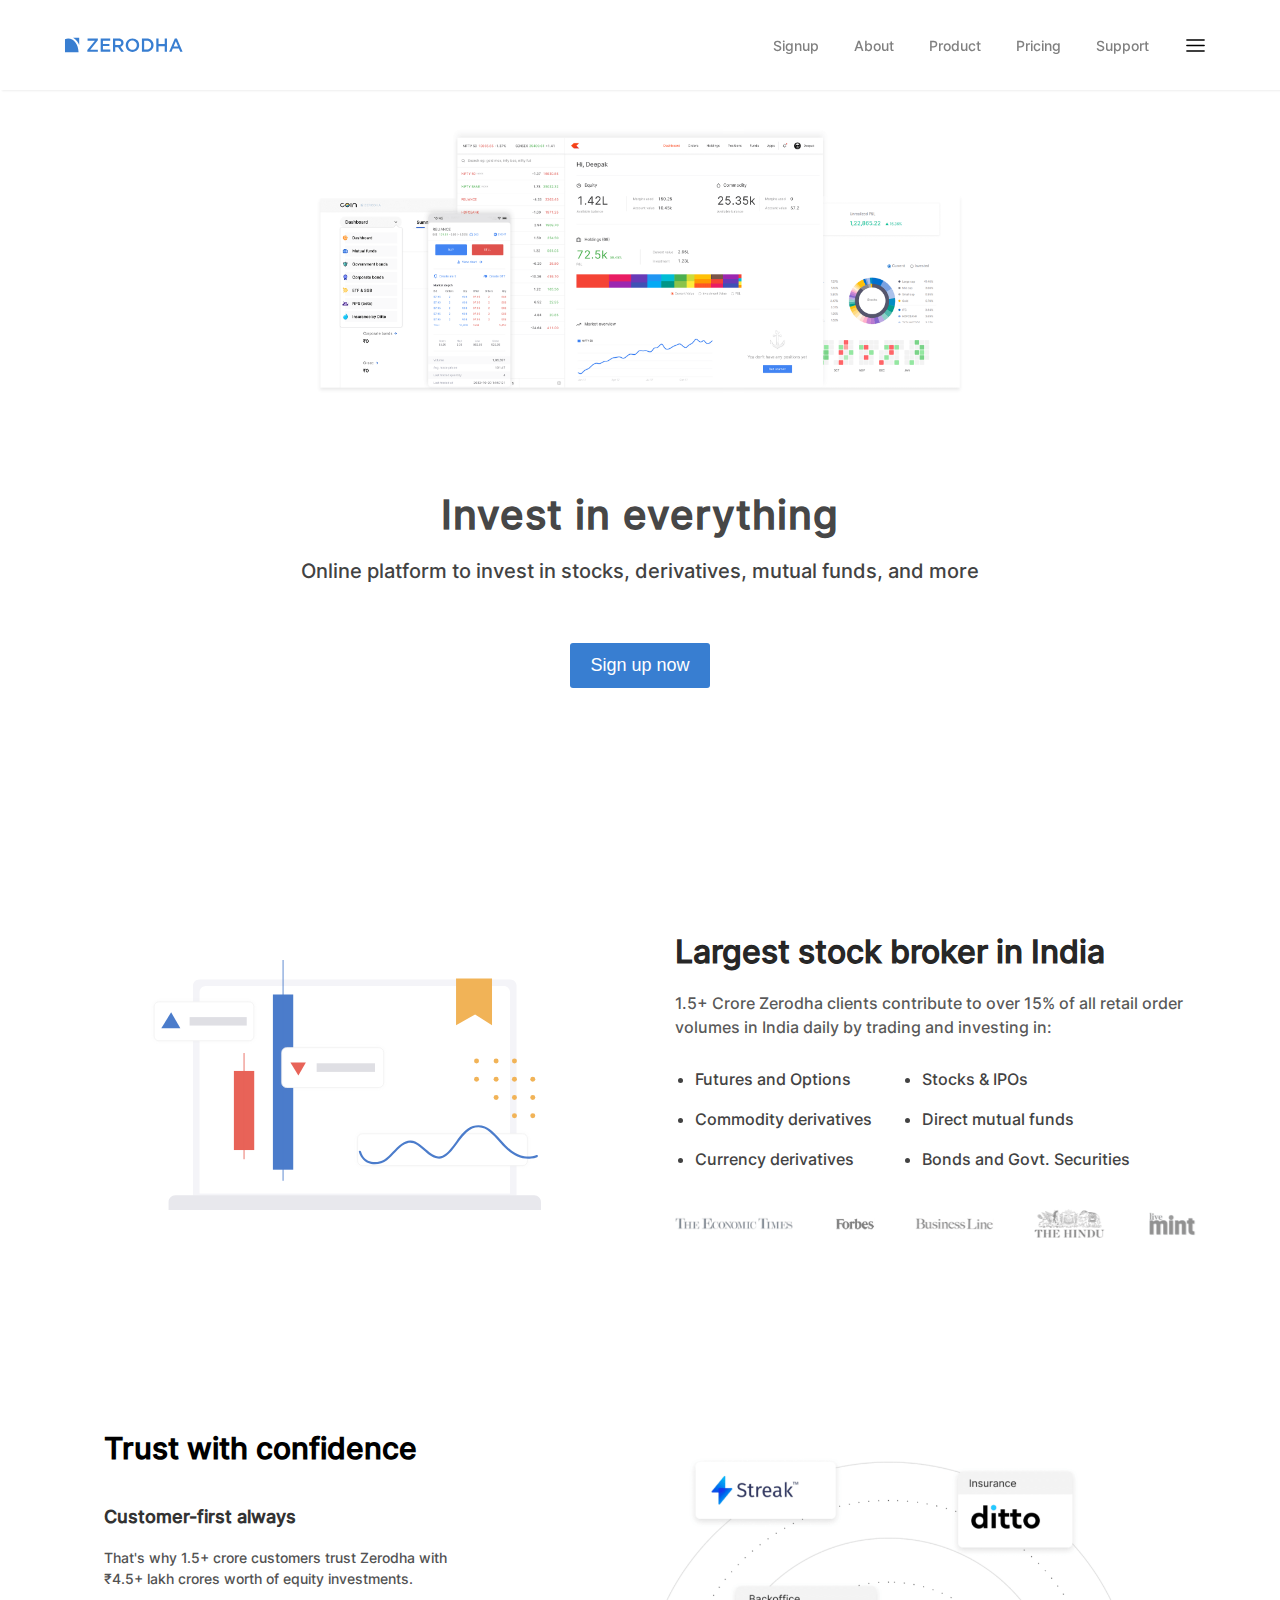
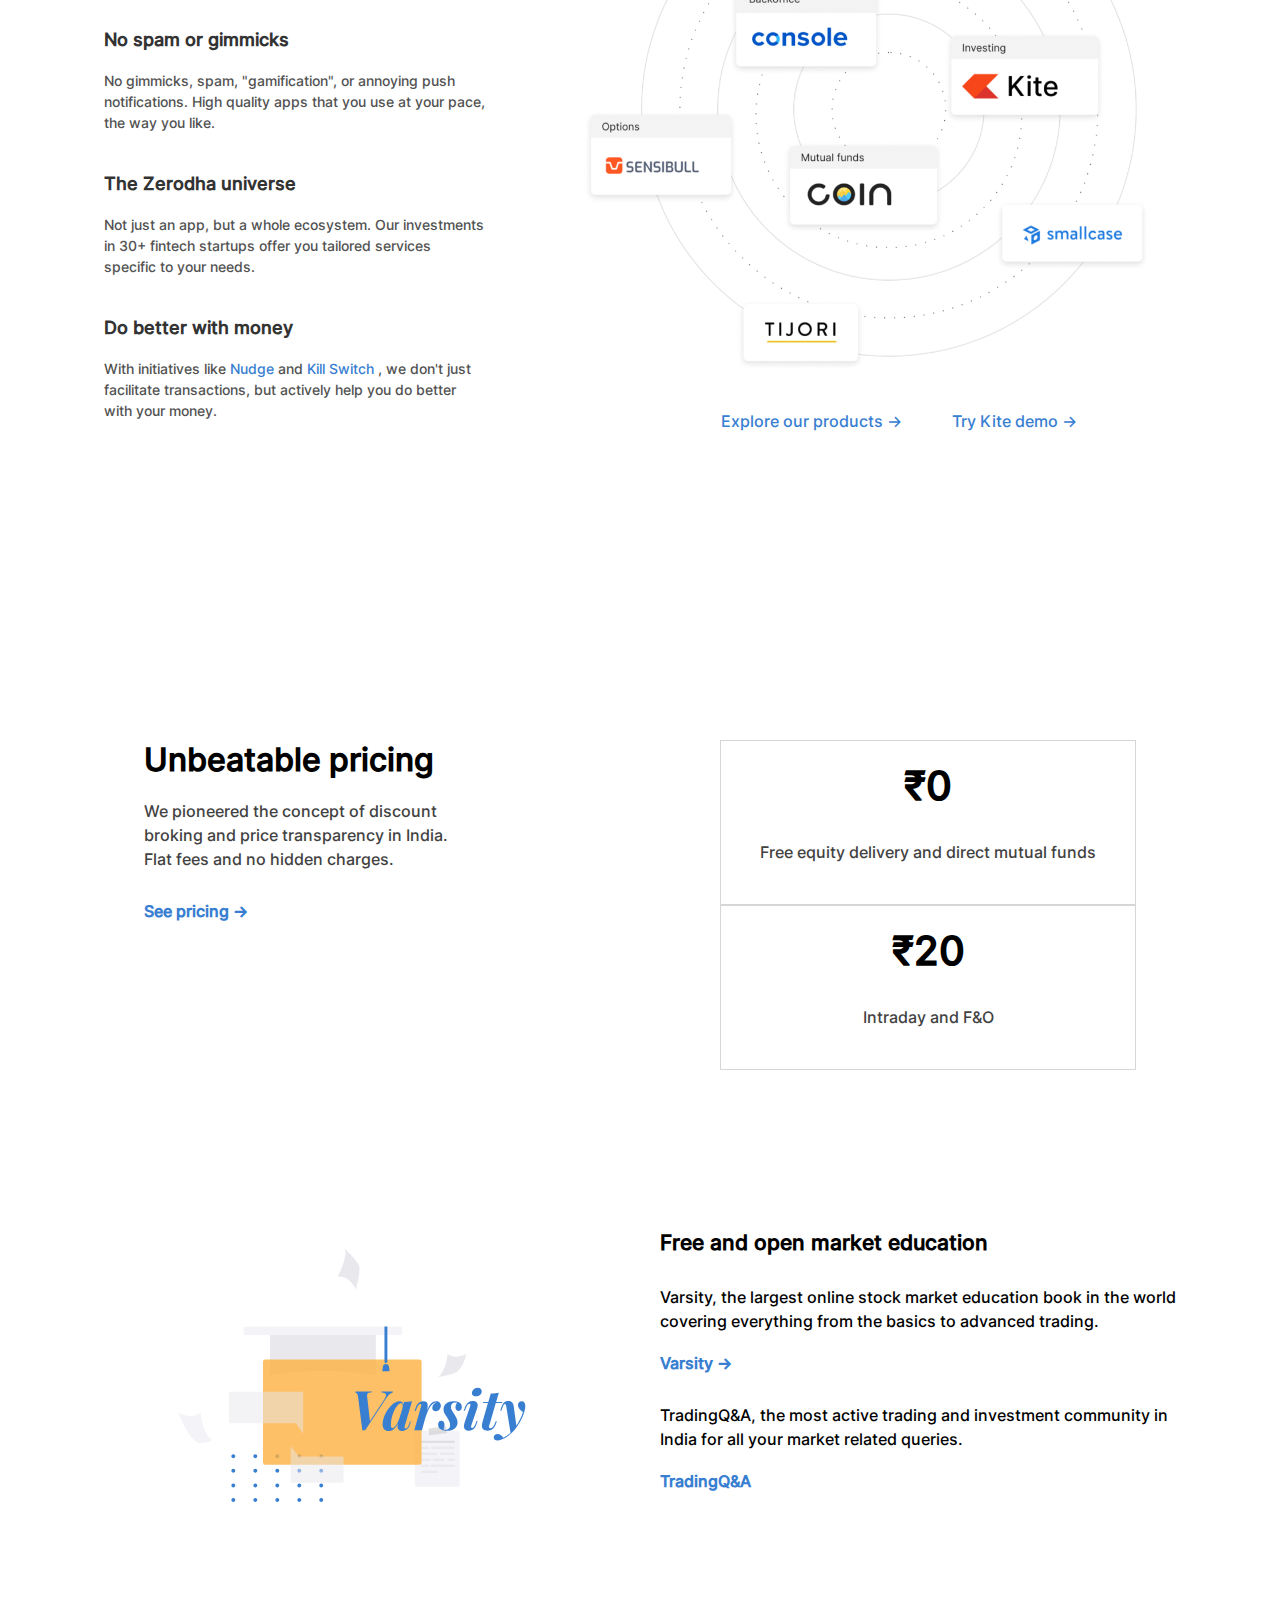
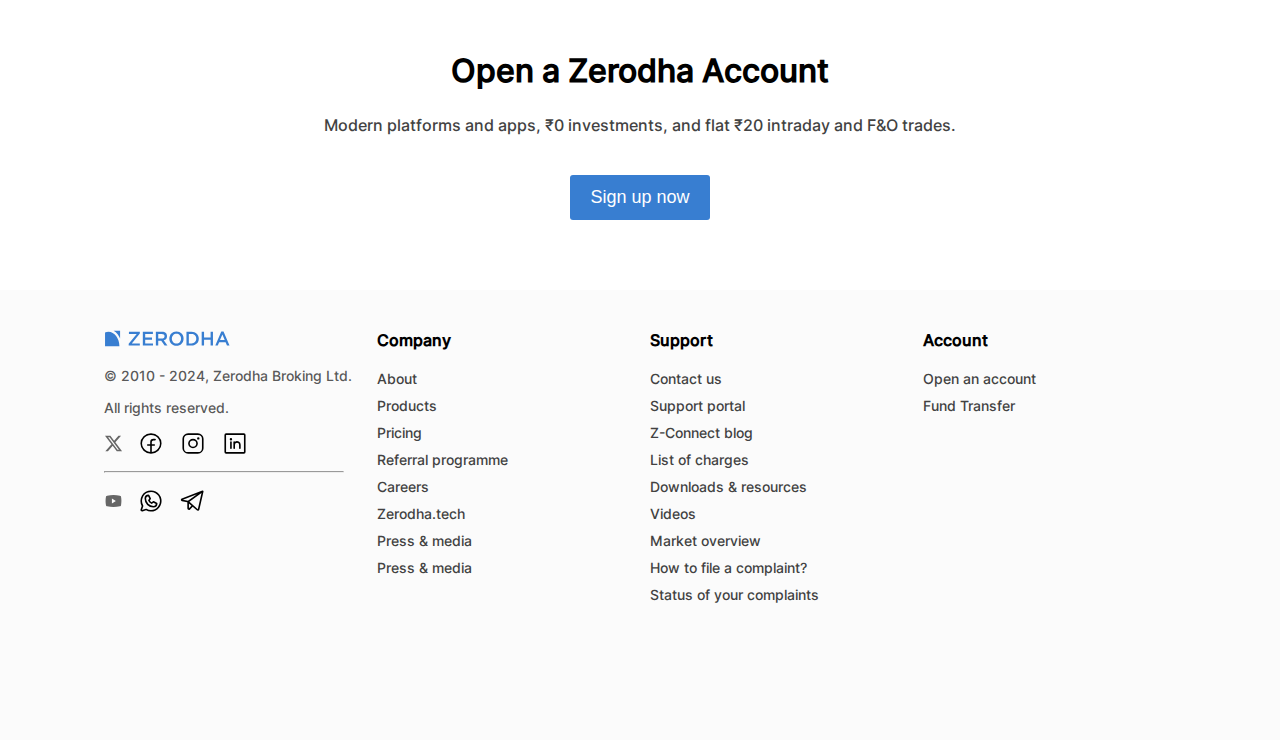
<file: index.html>
<!DOCTYPE html>
<html lang="en">
  <head>
    <meta charset="UTF-8" />
    <meta name="viewport" content="width=device-width, initial-scale=1.0" />
    <title>
      Zerodha - Online stock trading at lowest prices from India's biggest stock
      broker – Zerodha
    </title>
    <link rel="shortcut icon" href="/img/favicon.png" type="image/x-icon" />
    <link rel="stylesheet" href="style.css" />
    <script src="/app.js"></script>
  </head>
  <body>
    <header id="main-header">
      <nav>
        <div class="logobox">
          <a href="/"
            ><img class="my-logo" src="/icons/logo.svg" alt="main-logo"
          /></a>
        </div>

        <ul class="navitems">
          <li>Signup</li>
          <li>About</li>
          <li>Product</li>
          <li>Pricing</li>
          <li>Support</li>
          <svg
            onclick="toggleShowBox()"
            class="svg-icon"
            xmlns="http://www.w3.org/2000/svg"
            fill="#fff"
            viewBox="0 0 24 24"
            stroke-width="1.5"
            stroke="currentColor"
            class="size-6"
          >
            <path
              stroke-linecap="round"
              stroke-linejoin="round"
              d="M3.75 6.75h16.5M3.75 12h16.5m-16.5 5.25h16.5"
            />
          </svg>
          <!-- <div class="element">Menu</div> -->
        </ul>
      </nav>
    </header>
    <section class="landing">
      <div class="landing-container">
        <img src="/img/landing.png" alt="landing-page" />
      </div>
    </section>
    <section class="info">
      <h1>Invest in everything</h1>
      <p>
        Online platform to invest in stocks, derivatives, mutual funds, and more
      </p>
      <div class="button-flex">
        <button>Sign up now</button>
      </div>
    </section>
    <section class="stockinfo">
      <div class="stockimage">
        <img src="/icons/largest-broker.svg" alt="largest-broker" />
      </div>
      <div class="stockabout">
        <h2>Largest stock broker in India</h2>
        <p>
          1.5+ Crore Zerodha clients contribute to over 15% of all retail order
          volumes in India daily by trading and investing in:
        </p>
        <div class="table">
          <div class="table1">
            <ul>
              <li>Futures and Options</li>
              <li>Commodity derivatives</li>
              <li>Currency derivatives</li>
            </ul>
          </div>
          <div class="table2">
            <ul>
              <li>Stocks & IPOs</li>
              <li>Direct mutual funds</li>
              <li>Bonds and Govt. Securities</li>
            </ul>
          </div>
        </div>
        <div class="press-logos">
          <img src="/img/press-logos.png" alt="" />
        </div>
      </div>
    </section>
    <section class="customer-info">
      <div class="text">
        <h2>Trust with confidence</h2>
        <div class="boxes">
          <div class="box">
            <h3>Customer-first always</h3>
            <p>
              That's why 1.5+ crore customers trust Zerodha with ₹4.5+ lakh
              crores worth of equity investments.
            </p>
          </div>
          <div class="box">
            <h3>No spam or gimmicks</h3>
            <p>
              No gimmicks, spam, "gamification", or annoying push notifications.
              High quality apps that you use at your pace, the way you like.
            </p>
          </div>
          <div class="box">
            <h3>The Zerodha universe</h3>
            <p>
              Not just an app, but a whole ecosystem. Our investments in 30+
              fintech startups offer you tailored services specific to your
              needs.
            </p>
          </div>
          <div class="box">
            <h3>Do better with money</h3>
            <p>
              With initiatives like <span class="nudge">Nudge</span> and
              <span class="kill">Kill Switch </span> , we don't just facilitate
              transactions, but actively help you do better with your money.
            </p>
          </div>
        </div>
      </div>
      <div class="ecosystem">
        <img src="/img/ecosystem.png" alt="" />
        <div class="info-ecosystem">
          <p>Explore our products &rarr;</p>
          <p>Try Kite demo &rarr;</p>
        </div>
      </div>
    </section>
    <section class="pricing">
      <div class="price1">
        <h2>Unbeatable pricing</h2>
        <p>
          We pioneered the concept of discount broking and price transparency in
          India. Flat fees and no hidden charges.
        </p>
        <h4>See pricing &rarr;</h4>
      </div>
      <div class="price2">
        <div class="sub-price2">
          <div class="sub-sub1">
            <h2>&#8377;0</h2>
            <p>Free equity delivery and direct mutual funds</p>
          </div>
          <div class="sub-sub2">
            <h2>&#8377;20</h2>
            <p>Intraday and F&O</p>
          </div>
        </div>
      </div>
    </section>
    <section class="varsity">
      <div class="varsity-img">
        <img src="/icons/index-education.svg" alt="" />
      </div>
      <div class="varsity-info">
        <div>
          <h3>Free and open market education</h3>
          <div class="varsity-flex">
            <div class="varsite-aside">
              <p>
                Varsity, the largest online stock market education book in the
                world covering everything from the basics to advanced trading.
              </p>
              <h4>Varsity &rarr;</h4>
            </div>
            <div class="varsite-aside">
              <p>
                TradingQ&A, the most active trading and investment community in
                India for all your market related queries.
              </p>
              <h4>TradingQ&A</h4>
            </div>
          </div>
        </div>
      </div>
    </section>
    <section class="signup">
      <h2>Open a Zerodha Account</h2>
      <p>
        Modern platforms and apps, ₹0 investments, and flat ₹20 intraday and F&O
        trades.
      </p>
      <button>Sign up now</button>
    </section>
    <footer>
      <div class="footer-container">
        <div class="foot1">
          <div class="footlogo">
            <img src="/icons/logo.svg" alt="" />
          </div>
          <div class="copyright">
            <p>© 2010 - 2024, Zerodha Broking Ltd.</p>
            <p>All rights reserved.</p>
            <div class="first-foot-flex">
              <div class="foot-svg">
                <img class="logofoot" src="/icons/x-twitter.svg" alt="" />
              </div>
              <div>
                <img class="logofoot" src="/icons/facebook-logo.svg" alt="" />
              </div>
              <div>
                <img class="logofoot" src="/icons/instagram-logo.svg" alt="" />
              </div>
              <div>
                <img class="logofoot" src="/icons/linkedin-logo.svg" alt="" />
              </div>
            </div>
            <hr />

            <div class="second-foot-flex">
              <div>
                <img class="logofoot" src="/icons/youtube.svg" alt="" />
              </div>

              <div>
                <img class="logofoot" src="/icons/whatsapp-logo.svg" alt="" />
              </div>
              <div>
                <img class="logofoot" src="/icons/telegram-logo.svg" alt="" />
              </div>
            </div>
          </div>
        </div>
        <div class="foot2">
          <h4>Company</h4>
          <div>
            <ul class="foot2-list">
              <li><a href="#">About</a></li>
              <li><a href="#">Products</a></li>
              <li><a href="#">Pricing</a></li>
              <li><a href="#">Referral programme</a></li>
              <li><a href="#">Careers</a></li>
              <li><a href="#">Zerodha.tech</a></li>
              <li><a href="#">Press & media</a></li>
              <li><a href="#">Press & media</a></li>
            </ul>
          </div>
        </div>
        <div class="foot3">
          <h4>Support</h4>
          <div>
            <ul class="foot2-list">
              <li><a href="#">Contact us</a></li>
              <li><a href="#">Support portal</a></li>
              <li><a href="#">Z-Connect blog</a></li>
              <li><a href="#">List of charges</a></li>
              <li><a href="#">Downloads & resources</a></li>
              <li><a href="#">Videos</a></li>
              <li><a href="#">Market overview</a></li>
              <li><a href="#">How to file a complaint?</a></li>
              <li><a href="#">Status of your complaints</a></li>
            </ul>
          </div>
        </div>
        <div class="foot4">
          <h4>Account</h4>
          <div>
            <ul class="foot2-list">
              <li><a href="#">Open an account</a></li>
              <li><a href="#">Fund Transfer</a></li>
            </ul>
          </div>
        </div>
      </div>
    </footer>
    <section class="showbox" id="showbox">
      <div class="gridboxes">
        <div class="gridbox1">
          <div>
            <img src="/icons/kite-logo.svg" alt="" />
          </div>
          <h4>Kite</h4>
          <p>Trading platform</p>
        </div>
        <div class="gridbox1">
          <div>
            <img src="/icons/console.svg" alt="" />
          </div>
          <h4>Console</h4>
          <p>Backoffice</p>
        </div>
        <div class="gridbox1">
          <div>
            <img src="/icons/kite-connect.svg" alt="" />
          </div>
          <h4>Kite Connect</h4>
          <p>Trading Apis</p>
        </div>
        <div class="gridbox1">
          <div>
            <img src="./icons/coin.svg" alt="" />
          </div>
          <h4>Coin</h4>
          <p>Mutual funds</p>
        </div>
        <div class="gridbox1">
          <h4>Utilities</h4>
          <ul class="showlist">
            <li><a href="#">Brokerage calculator</a></li>
            <li><a href="#">Margin calculator</a></li>
            <li><a href="#">Holiday calendar</a></li>
            <li><a href="#">Markets</a></li>
          </ul>
        </div>
        <div class="gridbox1">
          <h4>Updates</h4>
          <ul class="showlist">
            <li><a href="#">Z-Connect Blog</a></li>
            <li><a href="#">Pulse News</a></li>
            <li><a href="#">Circulars/ Bulletin</a></li>
            <li><a href="#">IPOs</a></li>
          </ul>
        </div>
        <div class="gridbox7">
          <h4>Education</h4>
          <div class="gridflex">
            <div class="gridflex1">
              <div class="gridfleximg">
                <img src="/img/varsity.png" alt="" />
              </div>
              <p>Varsity</p>
            </div>
            <div class="gridflex2">
              <div class="gridfleximg">
                <img src="/img/tqna.png" alt="" />
              </div>
              <p>Trading Q&A</p>
            </div>
          </div>
        </div>
      </div>
    </section>
  </body>
</html>
</file>
<file: style.css>
* {
  padding: 0;
  margin: 0;
  box-sizing: border-box;
}

html {
  font-size: 62.5%;
}

@font-face {
  font-family: "Inter-Medium";
  src: url("/fonts/Inter-Medium.ttf");
}

body {
  font-family: "Inter-Medium", serif;
  /* background-color: purple; */
}

h1 {
  font-size: 3rem;
}

a {
  text-decoration: none;
}

li {
  list-style: none;
  font-size: 1.4rem;
  color: gray;
  transition: color 0.15s;
  cursor: pointer;
}

li:hover {
  color: #387ed1;
}

#main-header {
  box-shadow: 2px 1px 2px #eee;
  display: flex;
  position: sticky;
  top: 0%;
  opacity: 1;
  background-color: #fff;
  z-index: 2;
}

nav {
  width: 90%;
  margin: auto;
  min-height: 10vh;
  padding: 2rem 0rem;
  display: flex;
  flex-wrap: wrap;
  position: relative;
  overflow: hidden;
}

.logobox {
  flex: 2 1 20rem;
  display: flex;
  align-items: center;
  margin-bottom: 0;
}

.my-logo {
  max-width: 12rem;
  display: block;
}

.navitems {
  display: flex;
  flex: 1 1 20rem;
  gap: 2rem;
  justify-content: space-around;
  align-items: center;
}

.svg-icon {
  width: 2.5rem;
  cursor: pointer;
}

/* .navitems .svg-icon:hover + .hide {
  display: block;
  animation: delayButton 1.5s ease-out forwards;
} */

/*
.navitems:hover .element {
  opacity: 0.7;
}

*/

.showbox.visible {
  opacity: 1;
  display: block;
  top: 100px;
  right: 40px;
  position: fixed;
  overflow: auto;
}

.showbox {
  position: absolute;
  top: 16%; /* Position it below the nav */
  right: 10%;
  opacity: 0;
  display: none;
  transition: opacity 0.5s ease-in-out;
  z-index: 1000; /* Ensure it's above other content */
}

.showbox.show {
  display: block; /* Show the div */
  opacity: 1; /* Fully opaque */
}

@keyframes delayButton {
  from {
    opacity: 0%;
  }
  to {
    opacity: 100%;
  }
}

/* 

.element {
  z-index: 1000; 
  position: absolute;
  top: 4rem; 
  right: -1rem;
  color: white;
  padding: 1rem;
  background-color: black;
  opacity: 0;
  transition: opacity 0.3s ease-in-out; 
}
*/

.hide {
  display: none;
}

.landing {
  min-height: 40vh;
  width: 100%;
  margin: auto;
  margin-top: 2rem;
  z-index: 20;
  position: relative;
}

.landing-container {
  width: 100%;
  margin: auto;
  display: flex;
  align-items: center;
  justify-content: center;
  /* border: 1px solid black; */
}

.landing-container img {
  width: 55%;
}

.info {
  min-height: 30vh;
  width: 90%;
  margin: auto;
  /* display: flex;
  flex-direction: column;
  justify-content: center;
  align-items: center; */
  margin-bottom: 3rem;
  /* border: 1px solid cyan; */
  padding: 2rem;
}

.info h1 {
  font-size: 4rem;
  margin-top: 0;
  padding-top: 0;
  color: rgba(0, 0, 0, 0.74);
  letter-spacing: 0.1rem;
  margin-bottom: 2rem;
  text-align: center;
}

.info p {
  font-size: 2rem;
  color: #424242;
  text-align: center;
  margin-bottom: 6rem;
}

button {
  padding: 1.2rem 2rem;
  font-size: 1.8rem;
  background-color: #387ed1;
  border: none;
  color: #fff;
  border-radius: 3px;
  cursor: pointer;
}
button:hover {
  background-color: #1b1b1b;
}

.button-flex {
  display: flex;
  align-items: center;
  justify-content: center;
  cursor: pointer;
}

.stockinfo {
  /* border: 1px solid pink; */
  min-height: 70vh;
  display: flex;
  width: 90%;
  margin: auto;
  flex-wrap: wrap;
  gap: 3rem;
  margin-bottom: 3rem;
}

.stockimage {
  /* width: 50%; */

  flex: 1 1 45rem;
  /* border: 2px solid violet; */
  display: flex;
  align-items: center;
  justify-content: center;
}

.stockimage img {
  width: 70%;
}

.stockabout {
  /* border: 2px solid rgb(187, 5, 187); */
  flex: 1 1 45rem;
  padding: 2rem;
  display: flex;
  flex-direction: column;
  align-items: flex-start;
  justify-content: center;
  gap: 2rem;
}

.stockabout h2 {
  font-size: 3.2rem;
  color: rgba(0, 0, 0, 0.87);
  /* text-align: center; */
  /* margin-bottom: 2rem; */
}

.stockabout p {
  color: #424242e0;
  text-align: left;
  font-size: 1.6rem;
  line-height: 1.5;
  margin-bottom: 1rem;
}

.table {
  display: flex;
  /* margin-bottom: 4rem; */
  flex-direction: row;
  align-items: center;
  justify-content: space-evenly;
  gap: 3rem;
}

.table1 {
  /* border: 2px solid green; */
  /* flex: 1 1 20rem; */
}

.table1 ul > li {
  list-style: disc;
  margin-left: 2rem;
  margin-bottom: 2rem;
  color: #424242;
  font-size: 1.6rem;
}

.table2 {
  /* border: 2px solid darkblue; */
  /* flex: 1 1 20rem; */
}

.table2 ul > li {
  color: #424242;
  margin-bottom: 2rem;
  list-style: disc;
  margin-left: 2rem;
  font-size: 1.6rem;
}

img {
  display: block;
}

.press-logos {
  display: flex;
  justify-content: center;
  align-items: center;
}

.press-logos img {
  /* overflow: hidden; */
  max-width: 100%;
  cursor: pointer;
}

.customer-info {
  /* border: 2px solid black; */

  width: 90%;
  margin: auto;
  min-height: 90vh;
  display: flex;
  flex-wrap: wrap;
  margin-bottom: 2rem;
}

.text {
  display: flex;
  flex-direction: column;
  flex: 1 1 40rem;
}

.ecosystem img {
  width: 90%;
  cursor: pointer;
}

.ecosystem {
  flex: 2 1 40rem;
}

.text h2 {
  font-size: 3rem;
  margin-bottom: 4rem;
  /* padding: 2rem; */
  margin-left: 4rem;
}

.boxes {
  display: flex;
  flex-direction: column;
  gap: 4rem;
}

.box h3 {
  font-size: 1.8rem;
  color: rgba(5, 5, 5, 0.829);
  margin-bottom: 2rem;
}

.box p {
  width: 80%;
  line-height: 1.5;
  font-size: 1.4rem;
  color: #525252;
}

.box {
  /* padding: 2em; */
  margin-left: 4rem;
}

.nudge,
.kill {
  color: #387ed1;
}

.info-ecosystem {
  margin-top: 2rem;
  display: flex;
  justify-content: center;
  align-items: center;
  gap: 5rem;
  font-size: 1.6rem;
  color: #387ed1;
  cursor: pointer;
}
.info-ecosystem p:hover {
  color: #424242;
}

.pricing {
  max-width: 90%;
  margin: auto;
  /* border: 2px solid black; */
  min-height: 40vh;
  display: flex;
  flex-wrap: wrap;
  justify-content: center;
}

.price1 {
  flex: 1 1 45rem;
  padding: 8rem;
}

.price1 h2 {
  font-size: 3.2rem;
  margin-bottom: 2rem;
}

.price1 p {
  font-size: 1.6rem;
  width: 80%;
  line-height: 1.5;
  color: #424242;
  margin-bottom: 3rem;
}

.price1 h4 {
  font-size: 1.6rem;
  color: #387ed1;
  cursor: pointer;
}

.price1 h4:hover {
  color: #424242;
}

.price2 {
  flex: 1 1 45rem;
  padding: 8rem;
  display: flex;
  flex-wrap: wrap;
  /* border: 2px solid black; */
  max-width: 100%;
}

.sub-price2 {
  display: flex;
  flex-wrap: wrap;
  max-width: 100%;
}

.sub-sub1 {
  /* border: 2px solid black; */
  border: 1px solid rgb(214, 214, 214);

  flex: 1 1 22rem;
  padding: 1rem;
}

.sub-sub2 {
  /* border: 2px solid black; */
  border: 1px solid rgb(214, 214, 214);

  flex: 1 1 22rem;
  padding: 1rem;
}

.sub-sub1 h2,
.sub-sub2 h2 {
  font-size: 4rem;
  margin-bottom: 3rem;
  margin-top: 1rem;
  text-align: center;
}

.sub-sub1 p,
.sub-sub2 p {
  font-size: 1.6rem;
  text-align: center;
  margin-bottom: 3rem;
  line-height: 1.5;
  color: #424242;
}

/* Varsity */

.varsity {
  max-width: 90%;
  margin: auto;
  min-height: 50vh;
  /* border: 2px solid black; */
  display: flex;
  flex-wrap: wrap;
}

.varsity-img {
  cursor: pointer;
  flex: 1 1 40rem;
  display: flex;
  justify-content: center;
  align-items: center;
  padding: 4rem;
}

.varsity-img img {
  width: 70%;
}

.varsity-info {
  padding: 2rem;
  flex: 1 1 40rem;
  display: flex;
  justify-content: center;
  align-items: center;
}

.varsity-info h3 {
  font-size: 2.1rem;
  margin-bottom: 3rem;
}

.varsity-flex {
  display: flex;
  flex-direction: column;
  justify-content: center;
  align-items: center;
}

.varsite-aside p {
  font-size: 1.6rem;
  line-height: 1.5;
  margin-bottom: 2rem;
}

.varsite-aside h4 {
  color: #387ed1;
  font-size: 1.6rem;
  margin-bottom: 3rem;
  cursor: pointer;
}
.varsite-aside h4:hover {
  color: #424242;
}

/* sign up */

.signup {
  display: flex;
  flex-direction: column;
  justify-content: center;
  align-items: center;
  margin: auto;
  max-width: 90%;
  min-height: 30vh;
  /* border: 2px solid indianred; */
  margin-bottom: 2rem;
}

.signup h2 {
  font-size: 3.2rem;
  margin-bottom: 2.5rem;
  text-align: center;
}

.signup p {
  font-size: 1.6rem;
  margin-bottom: 4rem;
  color: #424242;
  text-align: center;
}

footer {
  background-color: #fbfbfb;
}

.footer-container {
  padding: 4rem;

  /* border: 2px solid indianred; */
  display: grid;
  grid-template-columns: repeat(4, 1fr);
  grid-gap: 2rem;
  margin: auto;
  max-width: 90%;
  min-height: 50vh;
}

.logofoot {
  width: 80%;
  cursor: pointer;
}

.foot2 h4,
.foot3 h4,
.foot4 h4 {
  font-size: 1.6rem;
  margin-bottom: 2rem;
}

.foot2-list li a:hover {
  color: #387ed1;
}

.footlogo img {
  width: 50%;
  margin-bottom: 2rem;
}

.foot-svg {
  color: white;
}

.first-foot-flex {
  display: flex;
  justify-content: flex-start;
  align-items: center;
  gap: 1rem;
}
.second-foot-flex {
  display: flex;
  justify-content: flex-start;
  align-items: center;
  gap: 1rem;
}

.foot1 {
  /* border: 2px solid purple; */
}

.foot2 {
  /* border: 2px solid purple; */
}

.foot2-list,
.foot3-list,
.foot3-list {
  display: flex;
  flex-direction: column;
  gap: 1rem;
}

.foot2-list li a {
  color: #424242;
}

.foot3 {
  /* border: 2px solid purple; */
}

.foot4 {
  /* border: 2px solid purple; */
}

.copyright {
  display: flex;
  flex-direction: column;
  justify-content: center;
  gap: 1.5rem;
}

.copyright p {
  font-size: 1.4rem;
  color: #424242e0;
}

.copyright hr {
  color: #ebeaea;
  width: 95%;
}

/* SHOW BOX */

.showbox {
  display: none;
  min-height: 50vh;
  width: 60%;
  margin: auto;
  /* border: 1px solid black; */
  background-color: white;
  margin-bottom: 3rem;
  padding: 3rem;
  box-shadow: 0px 1px 10px 0px rgba(0, 0, 0, 0.1);
}

.gridboxes {
  display: grid;
  grid-template-columns: repeat(4, 1fr);
  grid-gap: 5rem;
}

.gridbox1 {
  /* background-color: firebrick;
  padding: 2rem; */
  /* border: 2px solid black; */
  /* padding: 3rem; */
  display: flex;
  flex-direction: column;
  justify-content: space-between;
  align-items: flex-start;
  gap: 1.2rem;
  cursor: pointer;
}

.gridbox1:hover {
  opacity: 0.9;
  color: #154988;
}

.gridbox1 h4 {
  font-size: 1.6rem;
  cursor: pointer;
}

.gridbox1 p {
  font-size: 1.4rem;
  color: #424242;
}

.showlist li a {
  color: #424242;
}

.showlist li a:hover {
  opacity: 0.9;
  color: #154988;
}

.showlist li {
  margin-bottom: 1.5rem;
}

.gridbox7 {
  grid-column: -3/-1;
  cursor: pointer;
  display: flex;
  flex-direction: column;
  gap: 2rem;
  /* border: 2px solid black; */
}

.gridfleximg:hover {
  opacity: 0.7;
}

.gridbox7 h4 {
  font-size: 1.6rem;
}

.gridflex {
  display: flex;
  gap: 6rem;
}

.gridflex1 {
  /* flex: 1 1 20rem; */
  /* padding: 2rem; */
  /* border: 1px solid black; */
}

.gridflex1 p {
  font-size: 1.4rem;
}

.gridflex2 {
  /* flex: 1 1 20rem; */
  /* border: 1px solid black; */
  /* padding: 2rem; */
}

.gridflex2 p {
  font-size: 1.4rem;
}

.gridfleximg {
  margin-bottom: 2rem;
}

/* Adding responsiveness */
@media screen and (max-width: 900px) {
  .navitems {
    /* display: none; */
  }
  .svg-icon {
    display: block !important;
  }
}

@media screen and (max-width: 630px) {
  .footer-container {
    grid-template-columns: repeat(1, 1fr);
  }

  .landing-container img {
    width: 100%;
  }

  .landing-container {
    min-height: 30vh;
  }
  html {
    /* font-size: 55%; */
  }
  .logobox {
    align-items: center;
    justify-content: center;
    margin-bottom: 2rem;
  }

  /*
  .element {
    /* display: none;    top: 10rem;
    right: -1rem;
  } 
     */
}

@media screen and (max-width: 1200px) {
  .landing-container img {
    width: 70%;
  }
  .landing-container {
    margin-bottom: 2rem;
  }
}
@media screen and (max-width: 1000px) {
  .landing-container img {
    width: 80%;
  }
  .landing-container {
    margin-bottom: 2rem;
  }
}

@media screen and (max-width: 775px) {
  .price1,
  .price2 {
    padding: 2rem;
  }
}

@media screen and (max-width: 800px) {
  .showbox.visible {
    overflow: scroll;
    max-height: 80vh;
  }
}

@media (max-width: 800px) {
  .showbox {
    width: 60%;
    /* background-color: cyan; */
    /* position: relative; */
    display: flex;
    justify-content: flex-end;
  }
  .gridboxes {
    /* position: absolute; */
    grid-template-columns: repeat(2, 1fr);
    /* left: 20rem; */
  }
}

@media screen and (max-width: 500px) {
  .showbox {
    width: 80%;
  }
  .varsity-img img {
    width: 90%;
  }
}
@media screen and (max-width: 415px) {
  .showbox {
    /* position: absolute; */
    padding: 2rem;
  }
  .navitems {
    gap: 0.5rem;
  }
  .info-ecosystem p {
    font-size: 1.2rem;
    color: #387ed1;
  }
  .signup {
    margin-bottom: 3rem;
  }
}

@media screen and (max-width: 375px) {
  .showbox {
    width: 80%;
    position: relative;
    display: none;
  }
  .varsity-img img {
    width: 90%;
  }
  .navitems {
    width: 1rem;
  }
  .signup {
    margin-bottom: 4rem;
  }
}
</file>
